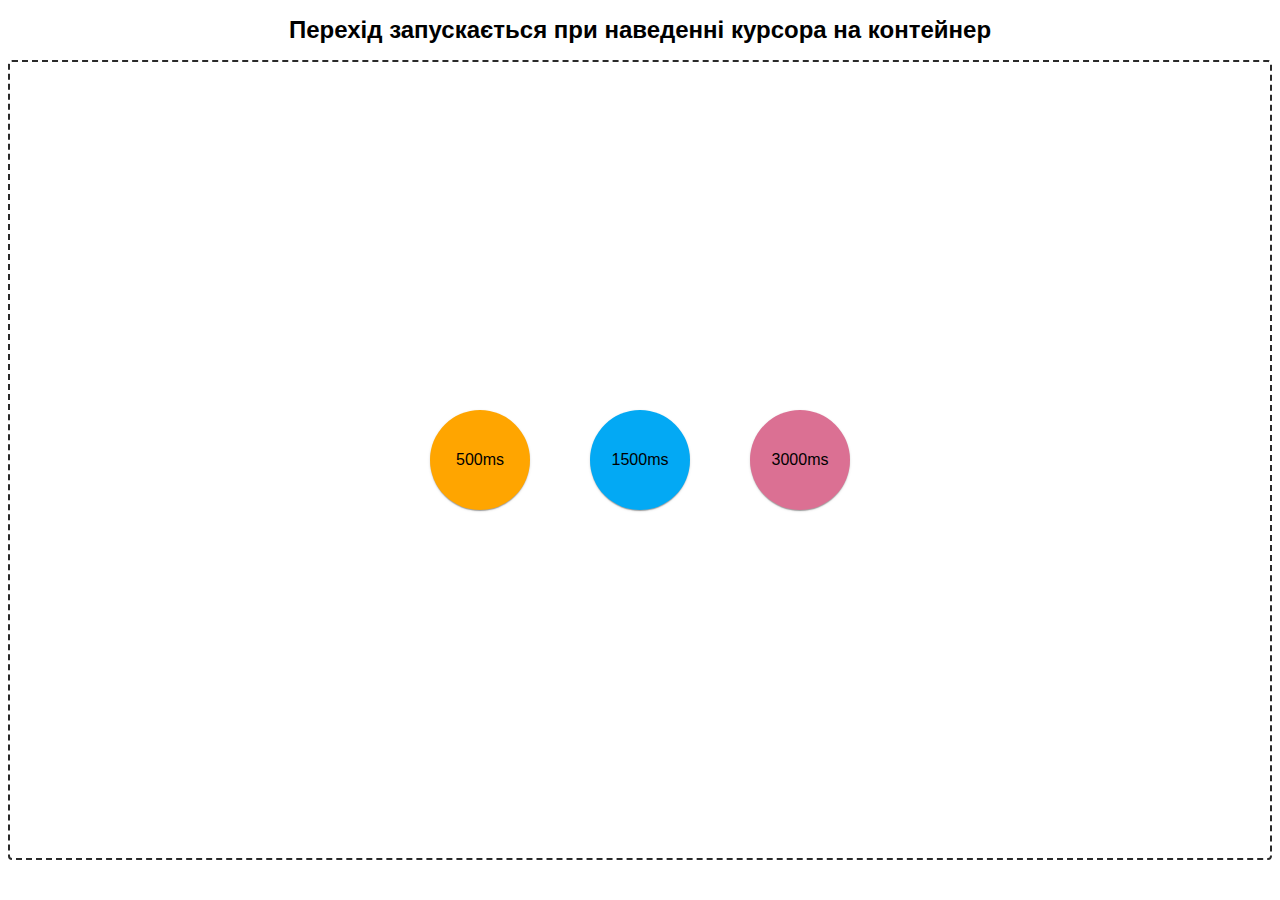
<file: lesson_17_transition_&_transform/index.html>
<!DOCTYPE html>
<html lang="en">

<head>
  <meta charset="UTF-8">
  <meta http-equiv="X-UA-Compatible" content="IE=edge">
  <meta name="viewport" content="width=device-width, initial-scale=1.0">
  <link rel="stylesheet" href="style.css">
  <title>Transition & transform</title>
</head>

<body>
  <!-- ======= transition-all ================================ -->
  <div class="box"></div>

  <!-- ======= transition-property & transition-duration ============== -->
  <h1>Перехід запускається при наведенні курсора на контейнер</h1>

  <div class="flex-container">
    <div class="circle">500ms</div>
    <div class="circle">1500ms</div>
    <div class="circle">3000ms</div>
  </div>

  <!-- ======= transition-timing-function ================================ -->

  <!-- <h1>Перехід запускається при наведенні курсора на контейнер</h1>

<div class="container">
  <div class="circle"></div>
  <div class="circle"></div>
  <div class="circle"></div>
  <div class="circle"></div>
  <div class="circle"></div>
  <div class="circle"></div>
</div> -->
  <!-- ======= ВЛАСТИВІСТЬ transform ================= -->
  <!-- <h1>CSS3 2D Transform examples (on :hover)</h1>
<div class="wrap"><div class="one">translateX(20px)</div></div>
<div class="wrap"><div class="two">translateY(-20px)</div></div>
<div class="wrap"><div class="three">translate(-20px, 20px)</div></div>
<div class="wrap"><div class="four">scaleX(-1)</div></div>
<div class="wrap"><div class="five">scaleY(1.2)</div></div>
<div class="wrap"><div class="six">scale(1.2, 0.5)</div></div>
<div class="wrap"><div class="seven">rotate(720deg)</div></div>
<div class="wrap"><div class="eight">skewX(20deg)</div></div>
<div class="wrap"><div class="nine"><kbd>skewY(-20deg)</kbd></div></div>
<div class="wrap"><div class="ten">skew(-20deg, 20deg)</div></div>
<div class="wrap"><div class="eleven">matrix(1.2,0,0.5,1.2,50,0)</div></div> -->

  <!-- ======= ВЛАСТИВІСТЬ animation ================= -->
  <!-- <img src="https://cdn-icons-png.flaticon.com/512/869/869869.png" alt=Sun width="100" height="100"> -->


</body>

</html>
</file>
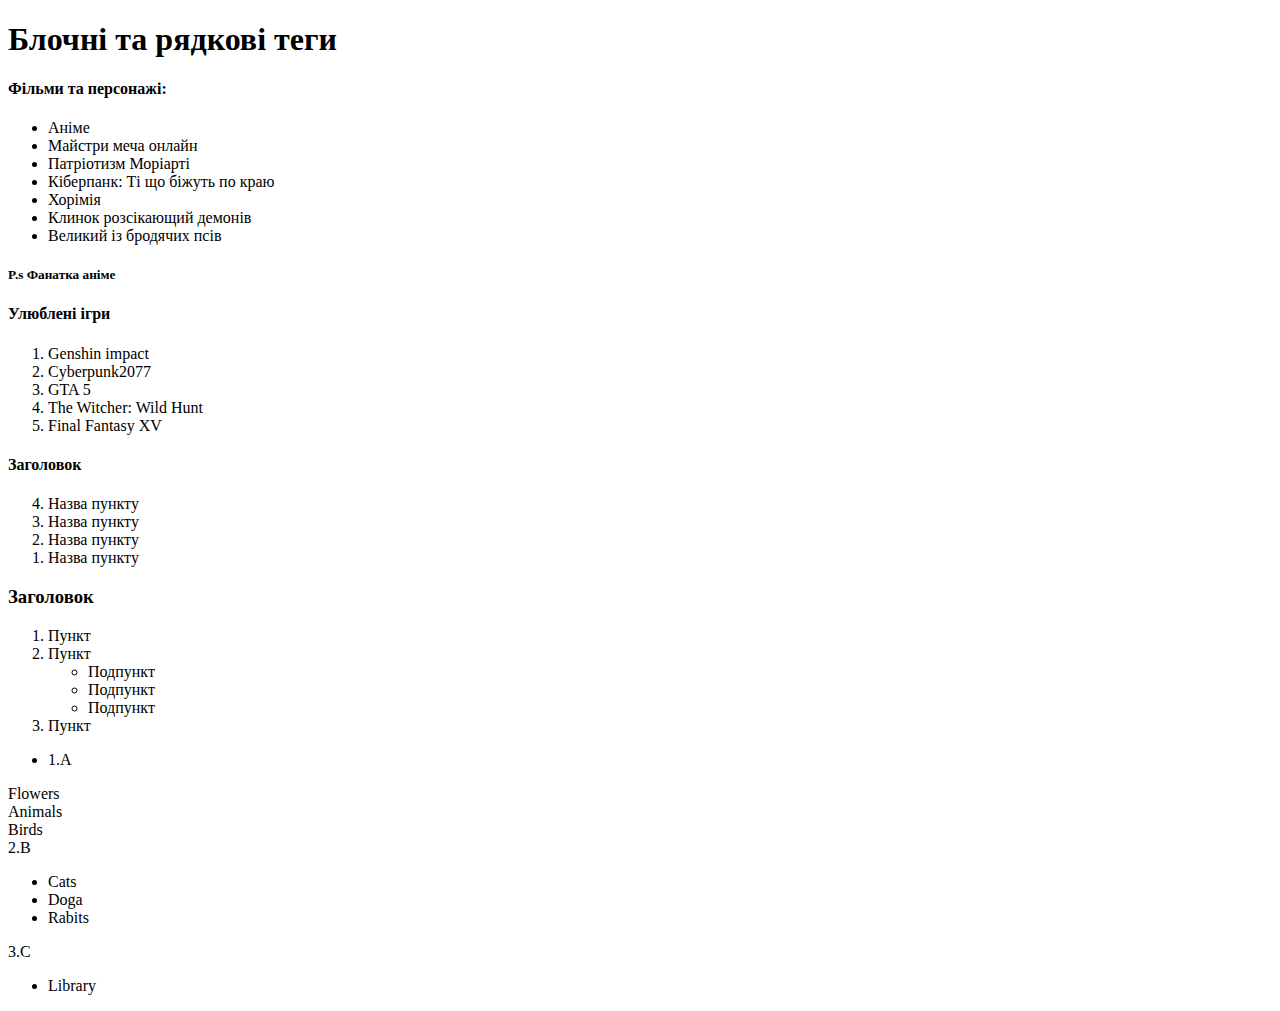
<file: index (3).html>
<!DOCTYPE html>
<html lang="en">
<head>
    <h1> Блочні та рядкові теги </h1>
    <meta charset="UTF-8">
    <meta http-equiv="X-UA-Compatible" content="IE=edge">
    <meta name="viewport" content="width=device-width, initial-scale=1.0">
    <title>Document</title>
</head>
<body>
    <!--Маркований список-->
    <h4> Фільми та персонажі:</h4>
    <ul>
    <li>Аніме</li>
    <li> Майстри меча онлайн</li>
    <li> Патріотизм Моріарті</li>
    <li> Кіберпанк: Ті що біжуть по краю</li>
    <li> Хорімія</li>
    <li> Клинок розсікающий демонів</li>
    <li> Великий із бродячих псів</li>
    </ul>
<h5> P.s Фанатка аніме</h5>

<!--Нумерований список-->
<h4> Улюблені ігри</h4>
<ol>
    <li> Genshin impact</li>
    <li> Cyberpunk2077</li>
    <li> GTA 5</li>
    <li> The Witcher: Wild Hunt</li>
    <li> Final Fantasy XV</li>
</ol>

<!--Списки вкладені в інші списки-->
<h4> Заголовок</h4>
<ol reversed>
    <li> Назва пункту</li>
    <li> Назва пункту</li>
    <li> Назва пункту</li>
    <li> Назва пункту</li>
</ol>
<h3>Заголовок</h3>
   <ol>
    <li>Пункт</li>
    <li>Пункт
        <ul>
            <li>Подпункт</li>
            <li>Подпункт</li>
            <li>Подпункт</li>
        </ul>    
    </li>
    <li>Пункт</li>
   </ol> 

<ul>
    <li> 1.A </ul>
        <li> Flowers </li>
        <li> Animals </li>
        <li> Birds </li>
    </ul> </li>
    
    <li> 2.B </li>
    <ul>
        <li> Cats</li>
        <li> Doga</li>
        <li> Rabits</li>
    </ul>
    <li> 3.C </li> 
    <ul>
        <li> Library </li>
    </ul>   

</ul>
</body>
</html>
</file>
<file: lesson_17_transition_&_transform/style.css>
/* ================= transition-all ============================ */

/* body {
  margin: 0;
  min-height: 100vh;
  display: flex;
  align-items: center;
  justify-content: center;
  background-color: #f9f9fd;
}

.box {
  width: 200px;
  height: 200px;
  border-radius: 10px;
  background-color: tomato;
  box-shadow: 0px 2px 1px -1px rgba(0, 0, 0, 0.2),
    0px 1px 1px 0px rgba(0, 0, 0, 0.14), 0px 1px 3px 0px rgba(0, 0, 0, 0.12);


  transition-property: background-color;
  transition-duration: 500ms;
  transition-timing-function: ease-in;
  transition-delay: 100ms;
}


.box:hover {
  background-color: teal;
} */

/* ======= transition-property & transition-duration ================================  */

* {
  box-sizing: border-box;
}

body {
  font-family: sans-serif;
  text-align: center;
}

h1 {
  font-size: 24px;
}

.flex-container {
  border: 2px dashed #2a2a2a;
  border-radius: 4px;
  display: flex;
  justify-content: center;
  align-items: center;
  min-height: calc(100vh - 100px);
}

.circle {
  display: flex;
  justify-content: center;
  align-items: center;
  width: 100px;
  height: 100px;
  flex-shrink: 0;
  margin-left: 30px;
  margin-right: 30px;
  border-radius: 50%;
  box-shadow: 0px 2px 1px -1px rgba(0, 0, 0, 0.2),
    0px 1px 1px 0px rgba(0, 0, 0, 0.14), 0px 1px 3px 0px rgba(0, 0, 0, 0.12);

  transition-property: transform;
  transition-delay: 500ms;
}

.flex-container:hover .circle {
  transform: scale(1.5);
}

.circle:nth-child(1) {
  background-color: orange;

  transition-duration: 500ms;
}

.circle:nth-child(2) {
  background-color: #03a9f4;

  transition-duration: 1500ms;
}

.circle:nth-child(3) {
  background-color: palevioletred;

  transition-duration: 3000ms;
}

/* ======= transition-timing-function ================================  */

/* * {
  box-sizing: border-box;
}

body {
  font-family: sans-serif;
  text-align: center;
}

h1 {
  font-size: 24px;
}

.container {
  border: 2px dashed #2a2a2a;
  border-radius: 4px;
  padding: 10px;
}

.circle {
  width: 50px;
  height: 50px;
  border-radius: 50%;
  box-shadow: 0px 2px 1px -1px rgba(0, 0, 0, 0.2),
    0px 1px 1px 0px rgba(0, 0, 0, 0.14), 0px 1px 3px 0px rgba(0, 0, 0, 0.12);

  transform: translatex(0);
  transition-property: transform;
  transition-duration: 2000ms;
}

.circle:not(:last-child) {
  margin-bottom: 5px;
}

.container:hover .circle {
  transform: translatex(calc(100vw - 86px));
}

.circle:nth-child(1) {
  background-color: #f44336;
  transition-timing-function: linear;
}

.circle:nth-child(2) {
  background-color: #3f51b5;
  transition-timing-function: ease;
}

.circle:nth-child(3) {
  background-color: #00bcd4;
  transition-timing-function: ease-in;
}

.circle:nth-child(4) {
  background-color: #4caf50;
  transition-timing-function: ease-out;
}

.circle:nth-child(5) {
  background-color: #ffeb3b;
  transition-timing-function: ease-in-out;
}

.circle:nth-child(6) {
  background-color: #e91e63;
  transition-timing-function: cubic-bezier(0.39, 1.03, 0.82, 0.08);
} */

/* ======= ВЛАСТИВІСТЬ transform ==== */

/* * {box-sizing: border-box;}

body {font-family: 'Playfair Display', serif; margin: 0;text-align: center}
h1 {font-weight: normal;color: #6A5953}

.wrap {
  display: inline-block;
  margin: 0 40px 2em 0;
  background: rgba(228, 225, 228, .5);
}
div {
  width: 170px;
  height: 100px;
  line-height: 100px;
  margin: 0 auto;
  transition: all 0.5s ease-in-out;
}
.one, .four, .seven, .ten {
  background: rgba(135, 86, 120, .4);
}
.one:hover {
  transform: translateX(20px);
}
.two, .five, .eight, .eleven {
  background: rgba(0, 228, 246, .4);
}
.two:hover {
  transform: translateY(-20px);
}
.three, .six, .nine {
  background: rgba(255, 153, 0, .4);
}
.three:hover {
  transform: translate(-20px, 20px);
}
.four:hover {
  transform: scaleX(-1);
}
.five:hover {
  transform: scaleY(1.2);
}
.six:hover {
  transform: scale(1.2, 0.5);
}
.seven:hover {
  transform: rotate(720deg);
}
.eight:hover {
  transform: skewX(20deg);
}
.nine:hover {
  transform: skewY(-20deg);
}
.ten:hover {
  transform: skew(-20deg, 20deg);
}
.eleven:hover {
  transform: matrix(1.2,0,0.5,1.2,50,0);
} */

/* ======= ВЛАСТИВІСТЬ animation ==== */

img {
  animation-name: spiner;
  animation-duration: 5s;
  animation-timing-function: linear;
  animation-iteration-count: infinite;
  animation-direction: alternate-reverse;
}

@keyframes spiner {
  0% {
    transform: rotate(0deg);
  }

  50% {
    transform: translate(300px, 300px) rotate(180deg);
  }

  100% {
    transform: translate(600px, 600px) rotate(360deg);
  }
}
</file>
